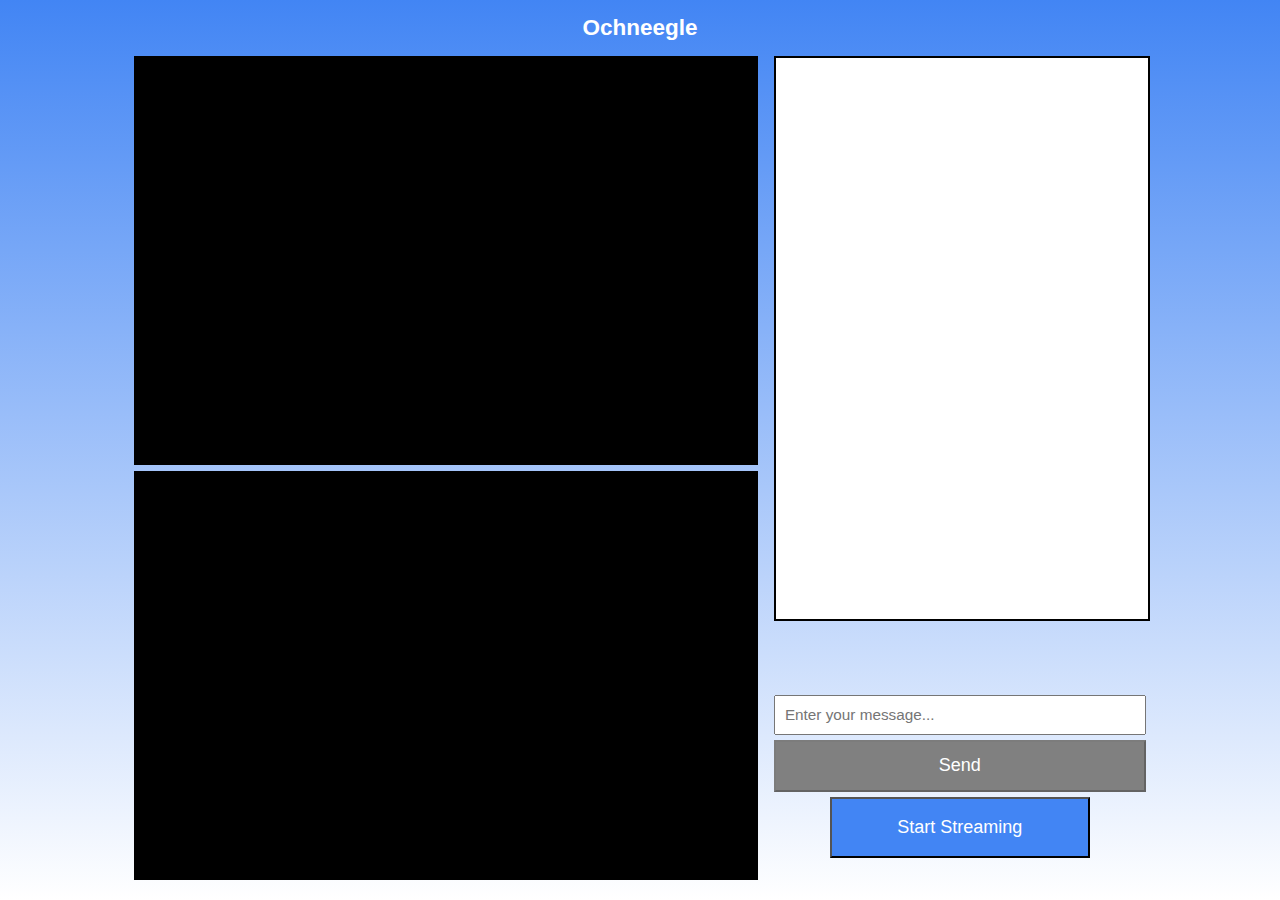
<file: frontend/index.html>
<!DOCTYPE html>
<html lang="en">
<head>
    <meta charset="UTF-8">
    <meta name="viewport" content="width=device-width, initial-scale=1">
    <title>Ochneegle</title>
    <link rel="icon" type="image/png" href="./assets/favicon.png">
    <link href="./styles/styles.css" rel="stylesheet">

</head>
<body>
    <h1>Ochneegle</h1>

    <main id="page-container">
        <div id="remote-client-container">
            <video class="video-player" id="remote-client" autoplay playsInline> </video>
            <div class="loader" id="remoteloader" hidden></div>
        </div>
        <div id="local-client-container">
            <video class="video-player" id="local-client" muted autoplay playsInline></video>
        </div>
        <div id="inputside">

            <div id="chatbox"></div>
            <div id="chat-controls">
                <input type="text" id="chatinput" placeholder="Enter your message...">
                <button type="button" id="sendchat" disabled>Send</button>
                <button id="new-connection" hidden>New Connection</button>
                <button id="start-stream" disabled>Start Streaming</button>
            </div>
        </div>
    </main>

    
    <script src="./scripts/index.js" type="text/javascript"></script>
</body>
</html>
</file>
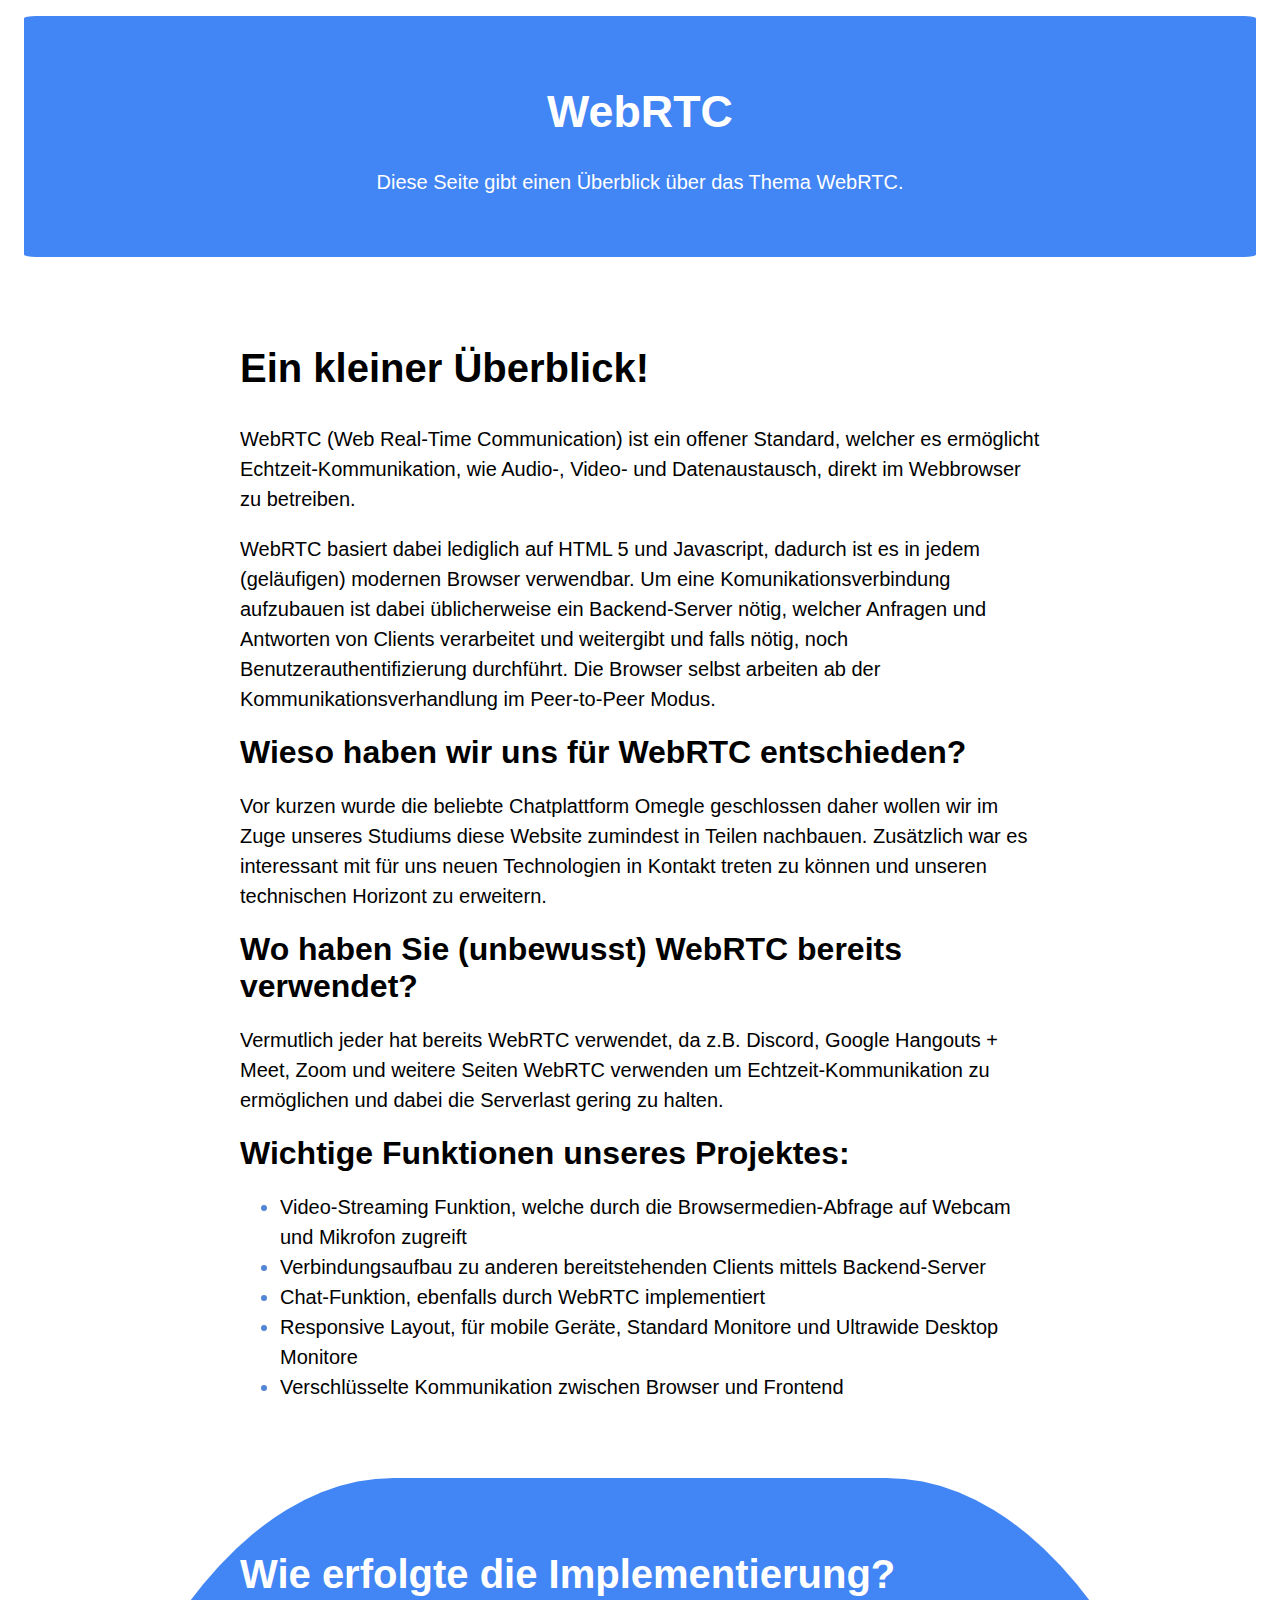
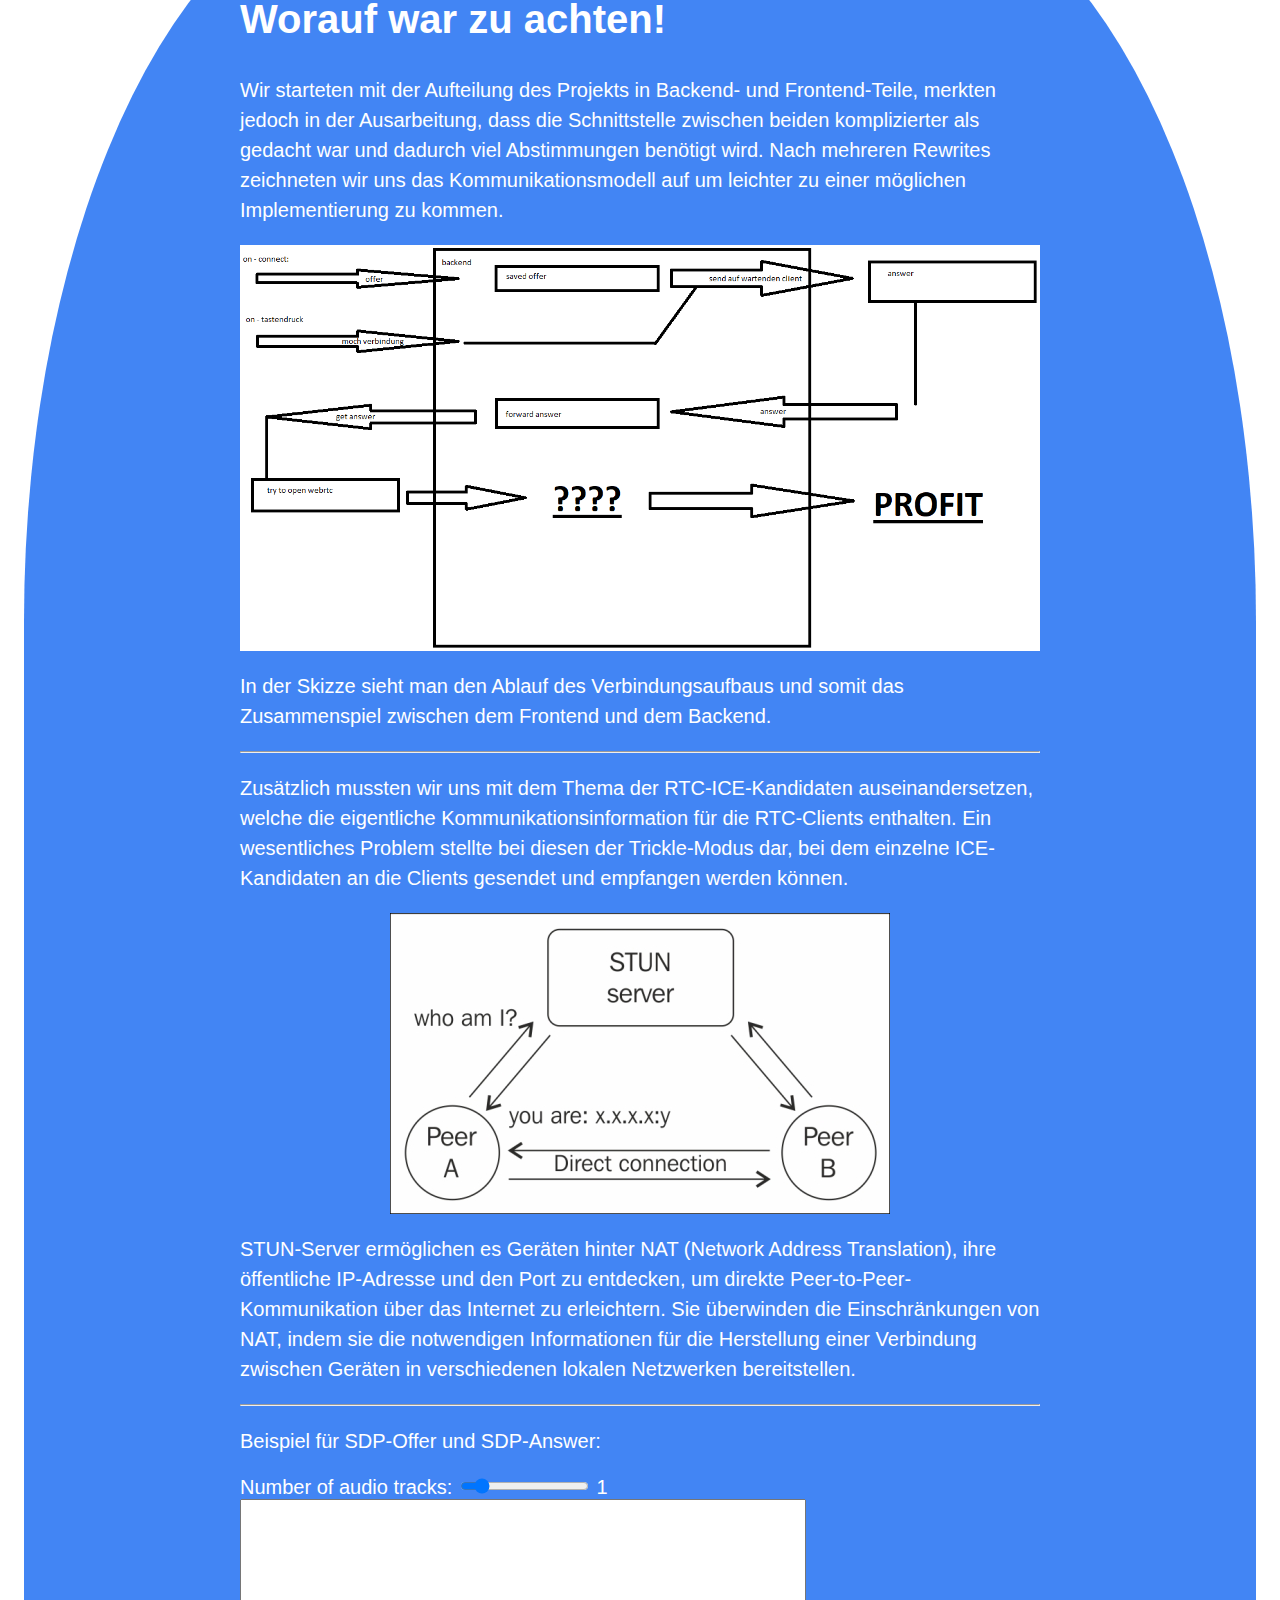
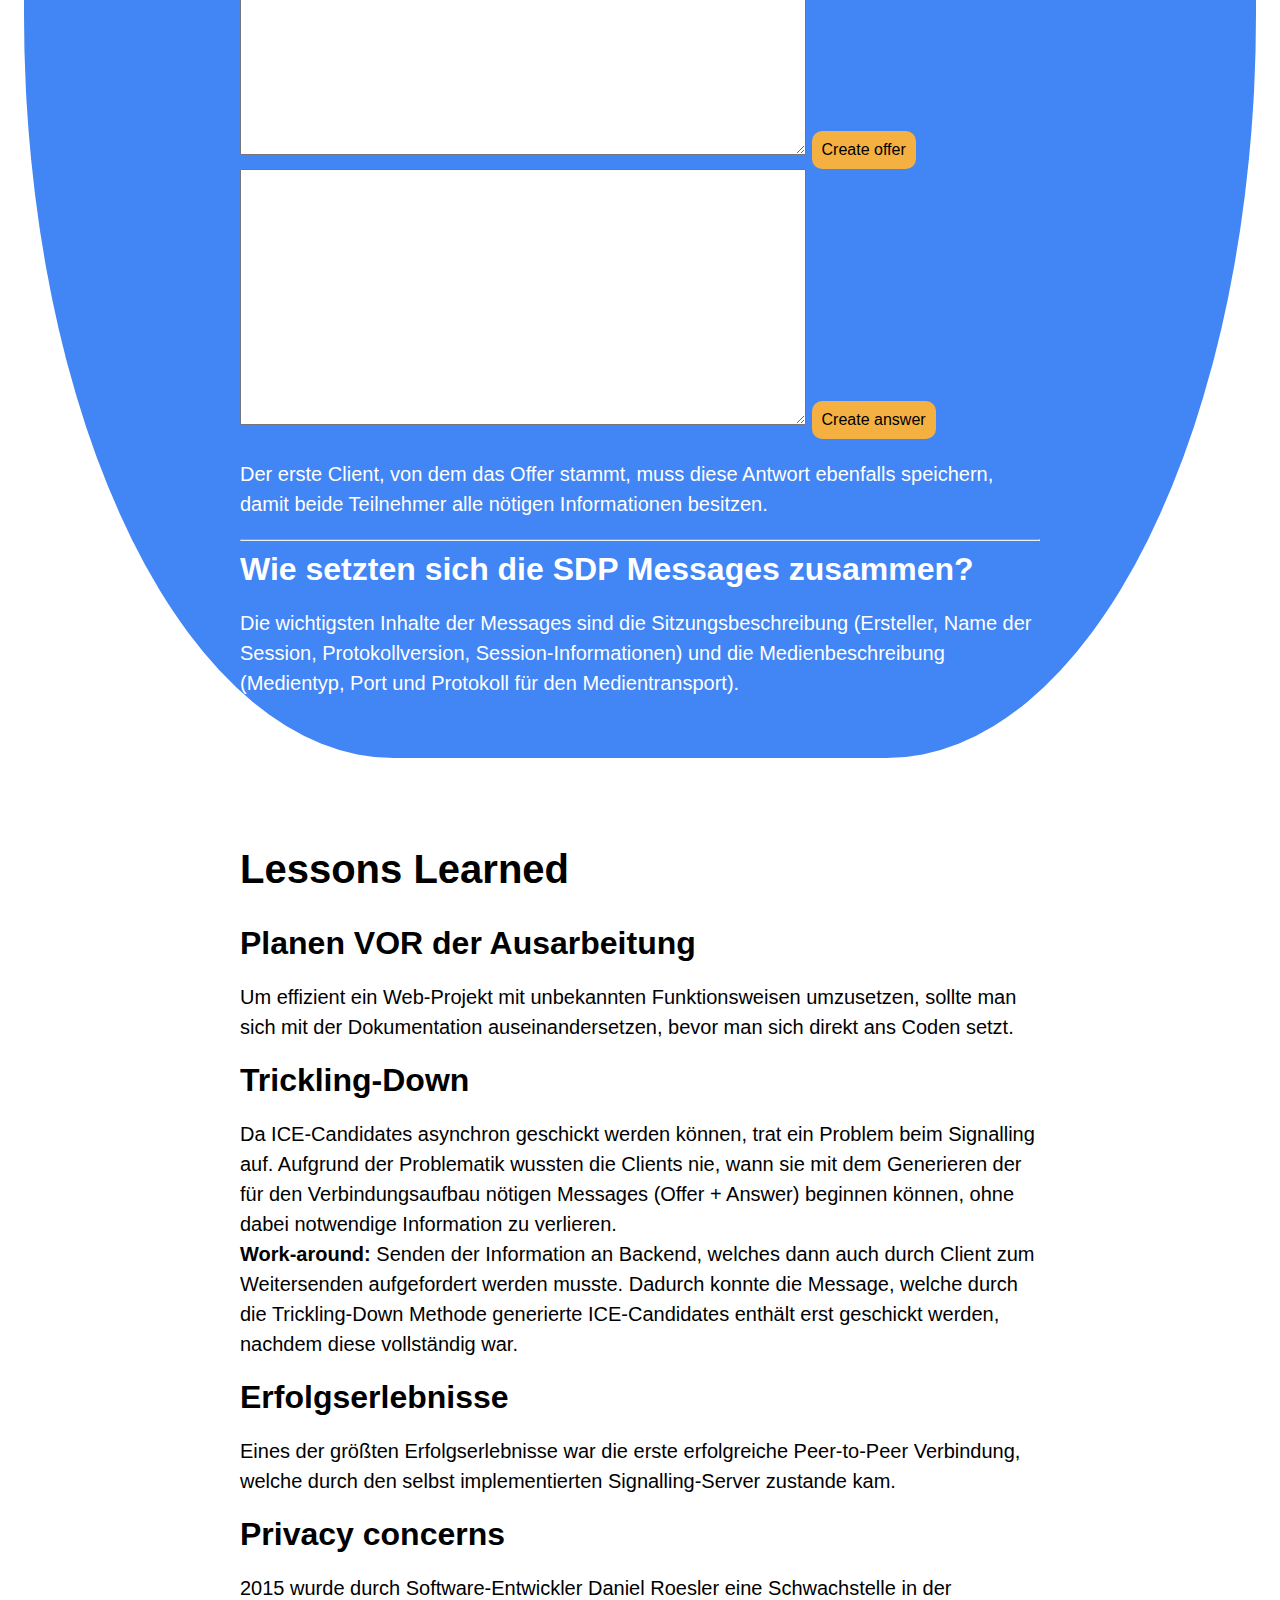
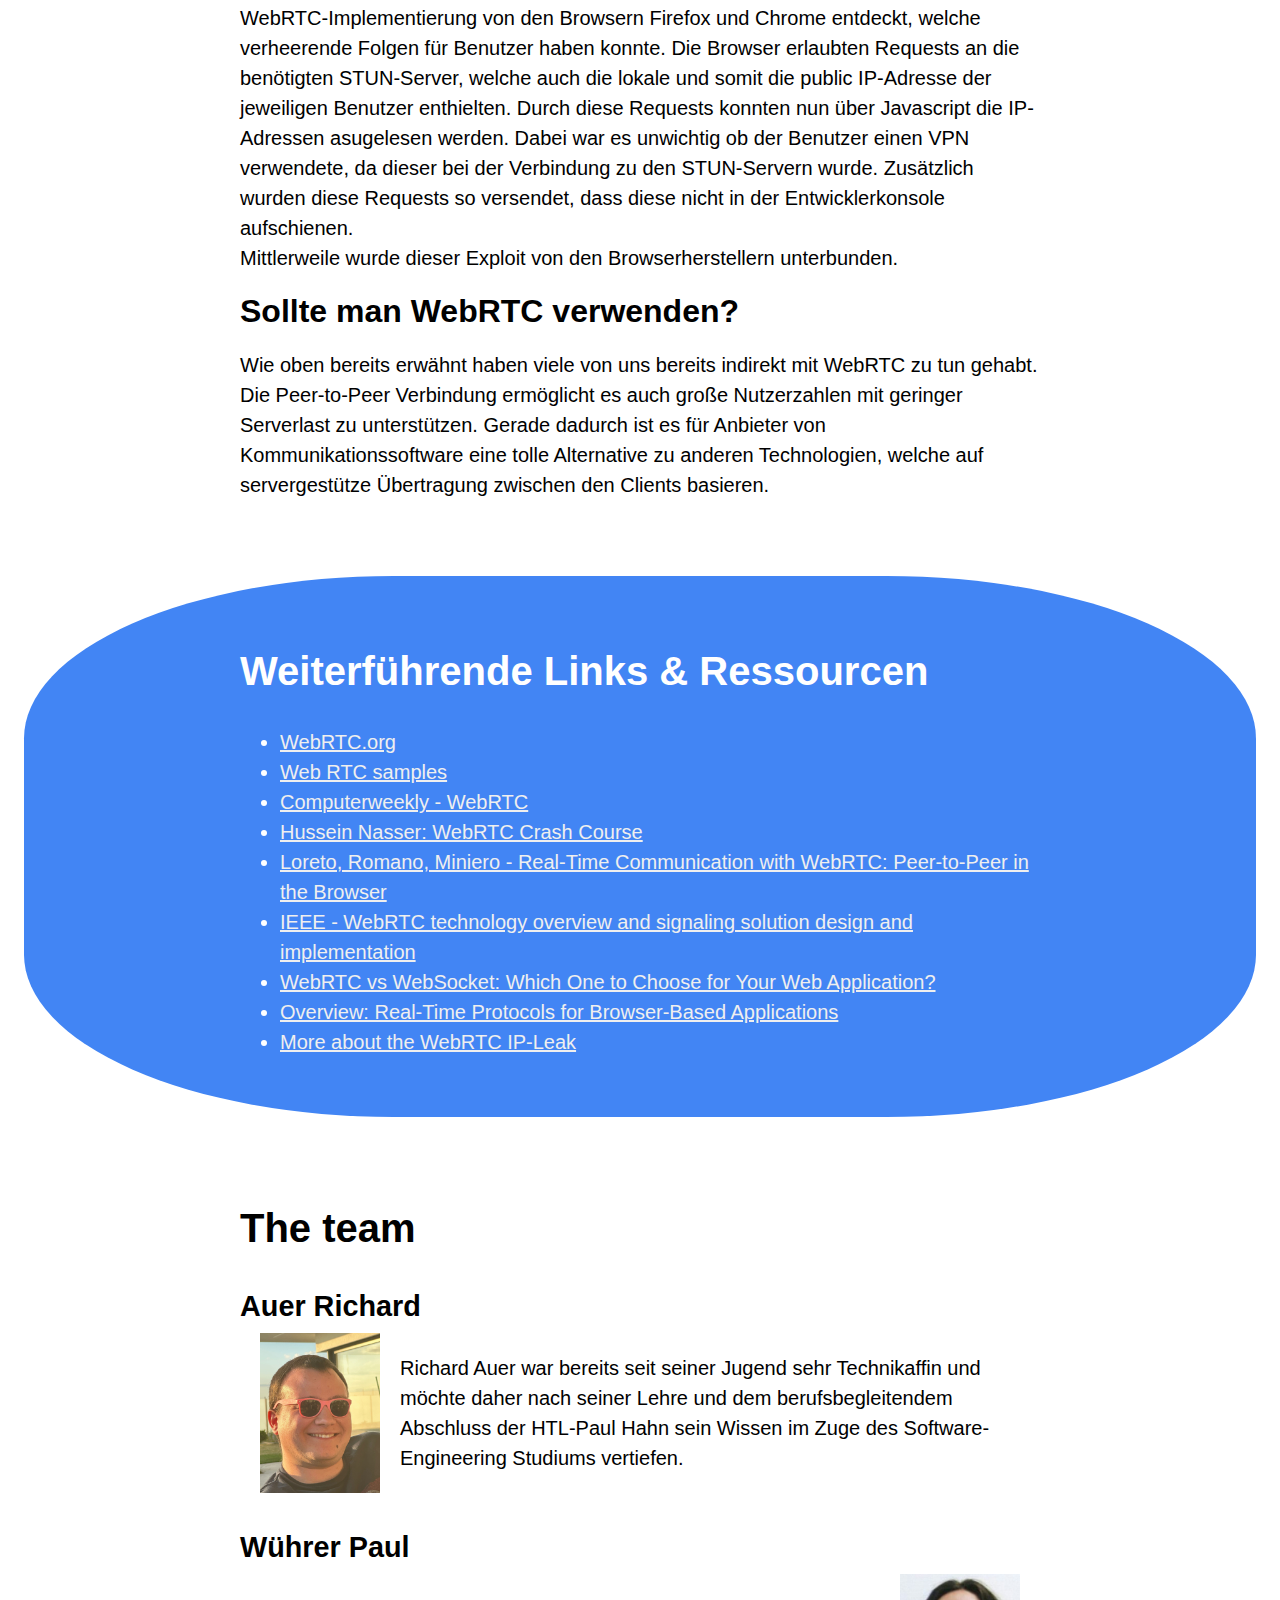
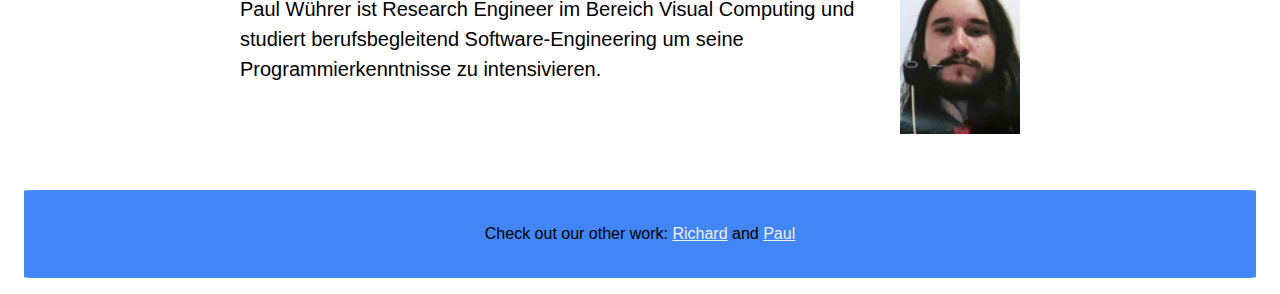
<file: summary/index.html>
<!DOCTYPE html>
<html lang="de">

<head>
  <meta charset="utf-8" />
  <meta name="viewport" content="width=device-width, initial-scale=1.0" />
  <title>Über WebRTC</title>
  <link href="./styles/styles.css" rel="stylesheet" />
</head>
<body>
  <header class="page-header">
    <div class="content-container">
      <div class="page-header-text">
        <h1>WebRTC</h1>
        <p>Diese Seite gibt einen Überblick über das Thema WebRTC.</p>
      </div>
    </div>
  </header>

  <main>
    <section>
      <div class="content-container">
        <h2>Ein kleiner Überblick!</h2>
        
        <p>
          WebRTC (Web Real-Time Communication) ist ein offener Standard, welcher es ermöglicht Echtzeit-Kommunikation, wie Audio-, Video- und Datenaustausch,
          direkt im Webbrowser zu betreiben. 
        </p>

        <p>
          WebRTC basiert dabei lediglich auf HTML 5 und Javascript, dadurch ist es in jedem (geläufigen) modernen Browser verwendbar.
          Um eine Komunikationsverbindung aufzubauen ist dabei üblicherweise ein Backend-Server nötig, welcher Anfragen und Antworten von Clients verarbeitet und weitergibt und 
          falls nötig, noch Benutzerauthentifizierung durchführt. 
          Die Browser selbst arbeiten ab der Kommunikationsverhandlung im Peer-to-Peer Modus.
        </p>

        <h3>Wieso haben wir uns für WebRTC entschieden?</h3>
        <p>
          Vor kurzen wurde die beliebte Chatplattform Omegle geschlossen daher wollen wir im Zuge unseres Studiums diese Website zumindest in Teilen nachbauen.
          Zusätzlich war es interessant mit für uns neuen Technologien in Kontakt treten zu können und unseren technischen Horizont zu erweitern.
        </p>
        
        <h3>Wo haben Sie (unbewusst) WebRTC bereits verwendet?</h3>
        <p>
          Vermutlich jeder hat bereits WebRTC verwendet, da z.B. Discord, Google Hangouts + Meet, Zoom und weitere Seiten WebRTC verwenden um Echtzeit-Kommunikation zu ermöglichen 
          und dabei die Serverlast gering zu halten. 
        </p>

        <h3>Wichtige Funktionen unseres Projektes:</h3>
        <ul>
          <li>Video-Streaming Funktion, welche durch die Browsermedien-Abfrage auf Webcam und Mikrofon zugreift</li>
          <li>Verbindungsaufbau zu anderen bereitstehenden Clients mittels Backend-Server</li>
          <li>Chat-Funktion, ebenfalls durch WebRTC implementiert</li>
          <li>Responsive Layout, für mobile Geräte, Standard Monitore und Ultrawide Desktop Monitore</li>
          <li>Verschlüsselte Kommunikation zwischen Browser und Frontend</li>
        </ul>
      </div>
    </section>

    <section>
      <div class="content-container">
        <h2>Wie erfolgte die Implementierung? Worauf war zu achten!</h2>
        <p>
          Wir starteten mit der Aufteilung des Projekts in Backend- und Frontend-Teile, merkten jedoch in der Ausarbeitung, dass die Schnittstelle zwischen beiden komplizierter 
          als gedacht war und dadurch viel Abstimmungen benötigt wird. Nach mehreren Rewrites zeichneten wir uns das Kommunikationsmodell auf um leichter zu einer 
          möglichen Implementierung zu kommen.
        </p>
        <div>
          <img src="./assets/How_it_works.png" alt="WebRTC-Kommunikationsmodell" />
          <p>In der Skizze sieht man den Ablauf des Verbindungsaufbaus und somit das Zusammenspiel zwischen dem Frontend und dem Backend.</p>
        </div>
        <hr>
        <p>
          Zusätzlich mussten wir uns mit dem Thema der RTC-ICE-Kandidaten auseinandersetzen, welche die eigentliche Kommunikationsinformation für die RTC-Clients enthalten. 
          Ein wesentliches Problem stellte bei diesen der Trickle-Modus dar, bei dem einzelne ICE-Kandidaten an die Clients gesendet und empfangen werden können.
        </p>
        <div>
          <img src="./assets/stun.jpg" alt="Darstellung der Verbindungsinformationen vom STUN-Server" />
          <p>STUN-Server ermöglichen es Geräten hinter NAT (Network Address Translation), ihre öffentliche IP-Adresse und den Port zu entdecken, um direkte 
            Peer-to-Peer-Kommunikation über das Internet zu erleichtern. Sie überwinden die Einschränkungen von NAT, indem sie die notwendigen Informationen für 
            die Herstellung einer Verbindung zwischen Geräten in verschiedenen lokalen Netzwerken bereitstellen.
          </p>
        </div>
        <hr>
        <p>Beispiel für SDP-Offer und SDP-Answer:</p>
        <div>
          <div>
              <div id="numAudioTracks">
                <label for="numAudioTracksInput">Number of audio tracks:</label>
                <input id="numAudioTracksInput" max="8" min="0" type="range" value="1"/>
                <span id="numAudioTracksDisplay">1</span>
              </div>
              <textarea id="sdp-offer"></textarea>
              <button class="sdpbuttons" id="createOffer">Create offer</button>
          </div>
          <div>
            <textarea id="sdp-answer"></textarea>
            <button class="sdpbuttons" id="createAnswer">Create answer</button>
          </div>
        </div>
        <p>
          Der erste Client, von dem das Offer stammt, muss diese Antwort ebenfalls speichern, damit beide Teilnehmer alle nötigen Informationen besitzen.
        </p>
        <hr>
        <h3>Wie setzten sich die SDP Messages zusammen?</h3>
        <p>
          Die wichtigsten Inhalte der Messages sind die Sitzungsbeschreibung (Ersteller, Name der Session, Protokollversion, Session-Informationen)
          und die Medienbeschreibung (Medientyp, Port und Protokoll für den Medientransport).            
        </p>
      </div>
    </section>

    <section>
      <div class="content-container">
        <h2>Lessons Learned</h2>
        <h3>Planen VOR der Ausarbeitung</h3>
        <p>
          Um effizient ein Web-Projekt mit unbekannten Funktionsweisen umzusetzen, sollte man sich mit der Dokumentation auseinandersetzen, bevor man sich direkt ans Coden setzt. 
        </p>
        <h3>Trickling-Down</h3>
        <p>
          Da ICE-Candidates asynchron geschickt werden können, trat ein Problem beim Signalling auf. 
          Aufgrund der Problematik wussten die Clients nie, wann sie mit dem Generieren der für den Verbindungsaufbau nötigen Messages (Offer + Answer) beginnen können, ohne 
          dabei notwendige Information zu verlieren. <br>
          <b>Work-around:</b> Senden der Information an Backend, welches dann auch durch Client zum Weitersenden aufgefordert werden musste. Dadurch konnte die Message, welche durch die 
          Trickling-Down Methode generierte ICE-Candidates enthält erst geschickt werden, nachdem diese vollständig war.  
        </p>
        <h3>Erfolgserlebnisse</h3>
        <p>
          Eines der größten Erfolgserlebnisse war die erste erfolgreiche Peer-to-Peer Verbindung, welche durch den selbst implementierten Signalling-Server zustande kam.
        </p>
        <h3>Privacy concerns</h3>
        <p>
          2015 wurde durch Software-Entwickler Daniel Roesler eine Schwachstelle in der WebRTC-Implementierung von den Browsern Firefox und Chrome entdeckt, welche verheerende Folgen 
          für Benutzer haben konnte. Die Browser erlaubten Requests an die benötigten STUN-Server, welche auch die lokale und somit die public IP-Adresse der 
          jeweiligen Benutzer enthielten. Durch diese Requests konnten nun über Javascript die IP-Adressen asugelesen werden. Dabei war es unwichtig ob der Benutzer einen VPN verwendete,
          da dieser bei der Verbindung zu den STUN-Servern wurde. Zusätzlich wurden diese Requests so versendet, dass diese nicht in der Entwicklerkonsole aufschienen. <br>
          Mittlerweile wurde dieser Exploit von den Browserherstellern unterbunden.
        </p>
        <h3>Sollte man WebRTC verwenden?</h3>
        <p>
          Wie oben bereits erwähnt haben viele von uns bereits indirekt mit WebRTC zu tun gehabt. Die Peer-to-Peer Verbindung ermöglicht es auch große 
          Nutzerzahlen mit geringer Serverlast zu unterstützen. Gerade dadurch ist es für Anbieter von Kommunikationssoftware eine tolle Alternative zu anderen Technologien, 
          welche auf servergestütze Übertragung zwischen den Clients basieren. 
        </p>
      </div>
    </section>

    <section>
      <div class="content-container">
        <h2>Weiterführende Links & Ressourcen</h2>
        <ul>
          <li><a href="https://webrtc.org/">WebRTC.org</a></li>
          <li><a href="https://github.com/webrtc/samples">Web RTC samples</a></li>
          <li><a href="https://www.computerweekly.com/de/definition/WebRTC-Web-Real-Time-Communications">Computerweekly - WebRTC</a></li>
          <li><a href="https://www.youtube.com/watch?v=FExZvpVvYxA">Hussein Nasser: WebRTC Crash Course</a></li>
          <li><a href="https://www.amazon.com/Real-Time-Communication-WebRTC-Peer-Peer/dp/1449371876">Loreto, Romano, Miniero - Real-Time Communication with WebRTC: Peer-to-Peer in the Browser</a></li>
          <li><a href="https://ieeexplore.ieee.org/document/7160422">IEEE - WebRTC technology overview and signaling solution design and implementation</a></li>
          <li><a href="https://www.linkedin.com/pulse/webrtc-vs-websocket-which-one-choose-your-web-mikhail-garber">WebRTC vs WebSocket: Which One to Choose for Your Web Application?</a></li>
          <li><a href="https://datatracker.ietf.org/doc/html/rfc8825">Overview: Real-Time Protocols for Browser-Based Applications</a></li>
          <li><a href="https://github.com/diafygi/webrtc-ips">More about the WebRTC IP-Leak</a></li>
        </ul>
      </div>
    </section>


    <section>
      <div class="content-container">
        <h2>The team</h2>

        <h4>Auer Richard</h4>
        <div class="author-content">
          <img src="./assets/richi.jpg" alt="Richard Auer lächelnd, mit einer Flasche Vodka gerade außerhalb des Bildes." />
          <p>Richard Auer war bereits seit seiner Jugend sehr Technikaffin und möchte daher nach seiner Lehre
            und dem berufsbegleitendem Abschluss der HTL-Paul Hahn sein Wissen im Zuge des Software-Engineering Studiums vertiefen.
          </p>
        </div>

        <h4>Wührer Paul</h4>
        <div class="author-content">
          <p>Paul Wührer ist Research Engineer im Bereich Visual Computing und studiert berufsbegleitend Software-Engineering um 
            seine Programmierkenntnisse zu intensivieren.</p>
          <img src="./assets/paul.jpg" alt="Paul Wührer nicht lächelnd, betrunken von der vorhin erwähnten Flasche." />
        </div>

      </div>
    </section>
    <button id="scroll_top_btn">Go to top</button> 
  </main>

  <footer class="page-footer">
    <div class="content-container">
      <p>Check out our other work: 
      <a href="http://uplif3.de">Richard</a> and
      <a href="https://github.com/PeeVonDerWee">Paul</a>
      </p>
    </div>
  </footer>
  <script src="./scripts/index.js" type="text/javascript"></script>
</body>

</html>
</file>
<file: frontend/styles/styles.css>
:root {
    --stream-background-color: black;
    --button-text-color: white;
    --button-disabled-color: grey;
    --border-color: black;
    --main-color: #4285f4;
    --highlight-color: #5385d6;
    --accent-color: #F4B142;
    --font-family-body: Helvetica, Arial, sans-serif;
}

html {
    height: 100%;
    background-image: linear-gradient(var(--main-color), white); 
    background-repeat: no-repeat;
}

h1 {
    font-size: 2.5vh;
    text-align: center;
    font-family: var(--font-family-body);
    color:white;
}

#page-container {
    display: grid;
    grid-template-columns: 5fr 3fr;
    grid-template-rows: 45vh 45vh;
    row-gap: 10px;
    column-gap: 20px;
    margin: 1vh;
}

#remote-client-container {
    grid-column-start: 1;
    grid-column-end: 1;
    grid-row-start: 1;
    grid-row-end: 1;
    position: relative;
}

#local-client-container {
    grid-column-start: 1;
    grid-column-end: 1;
    grid-row-start: 2;
    grid-row-end: 2;
    position: relative;
}

video {
    border: 2px solid var(--border-color);
    height: 100%;
    width: 100%;
    background-color: var(--stream-background-color);
}

#inputside {
    display: flex;
    flex-direction: column;
    justify-content: space-between;
    grid-column-start: 2; 
    grid-column-end: 2; 
    grid-row: 1 / span 2;
    margin-bottom: 5%;
}

#controls {
    grid-column-start: 1; 
    grid-column-end: 2; 
    grid-row-start: 3; 
    grid-row-end: 3; 
}

button {
    margin-top: 5px;
    background-color: var(--main-color);
    color: var(--button-text-color);
    padding: 2vh 3vh;
    text-align: center;
    font-size: 2vh;
    cursor: pointer;
}

button:hover {
    background-color: var(--highlight-color);
}

button:focus {
    background-color: var(--highlight-color);
}

button:disabled {
    background-color: var(--button-disabled-color);

    cursor: default;
}


#chatbox {
	text-align:left;
	/* padding: 10px; */
	background:#ffffff;
	height:70%;
	width: 100%;
    border: 2px solid var(--border-color);
	overflow: auto; 
}
 
#usermsg {
	width:395px;
	border:1px solid var(--main-color); 

}

#sendchat { 
    padding: 1.5vh 2.5vh 1.5vh 2.5vh;
}

#chatinput {
    font-size: 1.7vh;
    padding: 1vh 1vh 1vh 1vh;
    flex-grow: 1.5;
    /* margin-right: 10px; */

}

#chat-controls {
    display: flex;
    flex-direction: row;
    justify-content: space-between;
}

.chat-message {
    padding: 2px 5px 2px 5px;
    overflow-wrap: anywhere;
}

#start-stream, #new-connection {
    width: 70%;
    margin-left: 15%;
}


@media only screen and (max-width: 450px) {
    #local-client-container {
        visibility: hidden;
    }
    #inputside {
        display: flex;
        flex-direction: column;
        justify-content: space-between;
        grid-column-start: 1; 
        grid-column-end: 1; 
        grid-row: 2;   
    }

    #remote-client-container{
        height: 253px;
    }

    #chatbox{
        min-height: 35vh;
    }

    #page-container {
        display: grid;
        grid-template-columns: 1fr;
        grid-template-rows: 1fr 1fr;
        gap: 5px;
        height: 93vh;
        /* width: 95vw; */
    }


    #chat-controls {
        display: grid;
        grid-template-columns: 1fr;
        position: relative;
        margin-left: auto;
        margin-right: 0%;
        width: 100%;
    }


}

@media only screen and (min-width: 451px) {

    #chat-controls {
        margin-top: 20px;
        width: 100%;
    }

    #chat-controls{
        display: grid;
        grid-template-columns: 1fr;
        position: relative;
        margin-left: auto;
        margin-right: 0%;
    }

    #chatinput{
        grid-row: 1;
    }

    #sendchat{
        grid-row: 2;
    }

}


@media only screen and (min-width: 1000px)  {

    #chat-controls {
        margin-top: 20px;
        width: 100%;
    }


    #remote-client-container{
        max-height: calc(720px - 253px);
        max-width: 720px;
    }

    #local-client-container{
        max-height: calc(720px - 253px);
        max-width: 720px;
    }

    #inputside{
        max-width: 70vh;
    }
}

@media only screen and (min-width: 1200px)  {
    #page-container{
        margin-left: 10%;
        margin-right: 10%;
    }
}


/* @media only screen and (min-width: 1500px)  {
    #page-container{
        margin-left: 10vw;
        margin-right: 10vw;
    }
} */


.loader {
    border: 16px solid #f3f3f3; /* Light grey */
    border-top: 16px solid var(--main-color);
    border-radius: 50%;
    width: 10vh;
    height: 10vh;
    animation: spin 2s linear infinite;
    position: absolute;
    left: 45%;
    top: 40%;
    transform: translate(-50%, -50%);
    z-index: 1;
  }
  
  @keyframes spin {
    0% { transform: rotate(0deg); }
    100% { transform: rotate(360deg); }
  }
</file>
<file: summary/styles/styles.css>
:root {
  --background-color: white;
  --text-color: black;
  --text-color-dark-bg: white;
  --main-color: #4285f4;
  --accent-color: #F4B142;
  --accent-color-darker: #b9832c;
  --highlight-color: #5385d6;
  --link-color: #efefef;
  --font-family-body: Helvetica, Arial, sans-serif;
}

body {
  font-family: var(--font-family-body);
  color: var(--text-color);
  font-size: 1.25rem;
}

h1 {
  font-family: var(--font-family-body);
  font-size: 2.8rem;
  color: var(--text-color-dark-bg);
}

h2 {
  font-size: 2.5rem;
  padding: 0px 30px 0px 0px;
}

h3 {
  font-size: 2rem;
  margin: 0px;
}

h4 {
  font-size: 1.8rem;
  margin-bottom: 10px;
}

p, ul {
  line-height: 1.5;
}

img {
  max-width: 100%;
  margin: auto;
  display: block;
}

a {
  color: var(--link-color);
}

a:hover {
  color: var(--accent-color);
  text-decoration: none;
}

section:nth-child(2n) {
  background-color: var(--main-color);
  color: var(--text-color-dark-bg);
}

section:nth-child(2n) li::marker {
  color: var(--text-color-dark-bg);
}

li::marker {
  color: var(--highlight-color);
}

.page-header,
section {
  padding: 40px 32px;
  margin: 16px;
  border-radius: 1%;
}

section {
  border-radius: 30%;
}

@media only screen and (max-width: 600px) {

  h1 {
    font-family: var(--font-family-body);
    font-size: 2.3rem;
    color: var(--text-color-dark-bg);
  }

  h2 {
    font-size: 2rem;
  }

  h3 {
    font-size: 1.5rem;
  }

  h4 {
    font-size: 1.3rem;
    margin-bottom: 10px;
  }

  section {
    border-radius: 20%;
  }
}

.page-footer {
  padding: 16px;
  margin: 16px;
  border-radius: 1%;
}

.content-container {
  width: clamp(250px, 70vw, 800px);
  margin-left: auto;
  margin-right: auto;
}

 .main-nav ul {
  list-style: none;
  padding-left: 0;
  margin: 16px;
  display: flex;
  gap: 18px;
  flex-direction: column;
}


textarea {
  width: 70%;
  height: 250px;
}

.page-header {
  background-color: var(--main-color);
  color: var(--text-color-dark-bg);
  text-align: center;
}

.page-footer {
  background-color: var(--main-color);
  text-align: center;
  font-size: 1rem;
}

.author-content {
  display: flex;
}

.author-content img {
  max-width: 120px;
  padding: 0 20px 0 20px;
  align-self: center;
}

.sdpbuttons {
  border: none;
  outline: none;
  background-color: var(--accent-color);
  color: var(--text-color);
  cursor: pointer;
  padding: 10px;
  border-radius: 10px;
  font-size: 1rem;
}

.sdpbuttons:hover, .sdpbuttons:focus {
  background-color: var(--accent-color-darker);
}

/* scroll to top button */
#scroll_top_btn {
  display: none; /* Hidden by default */
  position: fixed;
  bottom: 20px;
  right: 30px;
  z-index: 9001; 
  border: none;
  outline: none;
  background-color: var(--accent-color);
  color: var(--text-color);
  cursor: pointer;
  padding: 15px;
  border-radius: 10px;
  font-size: 1rem;
}

#scroll_top_btn:hover, #scroll_top_btn:focus {
  background-color: var(--accent-color-darker);
}
</file>
